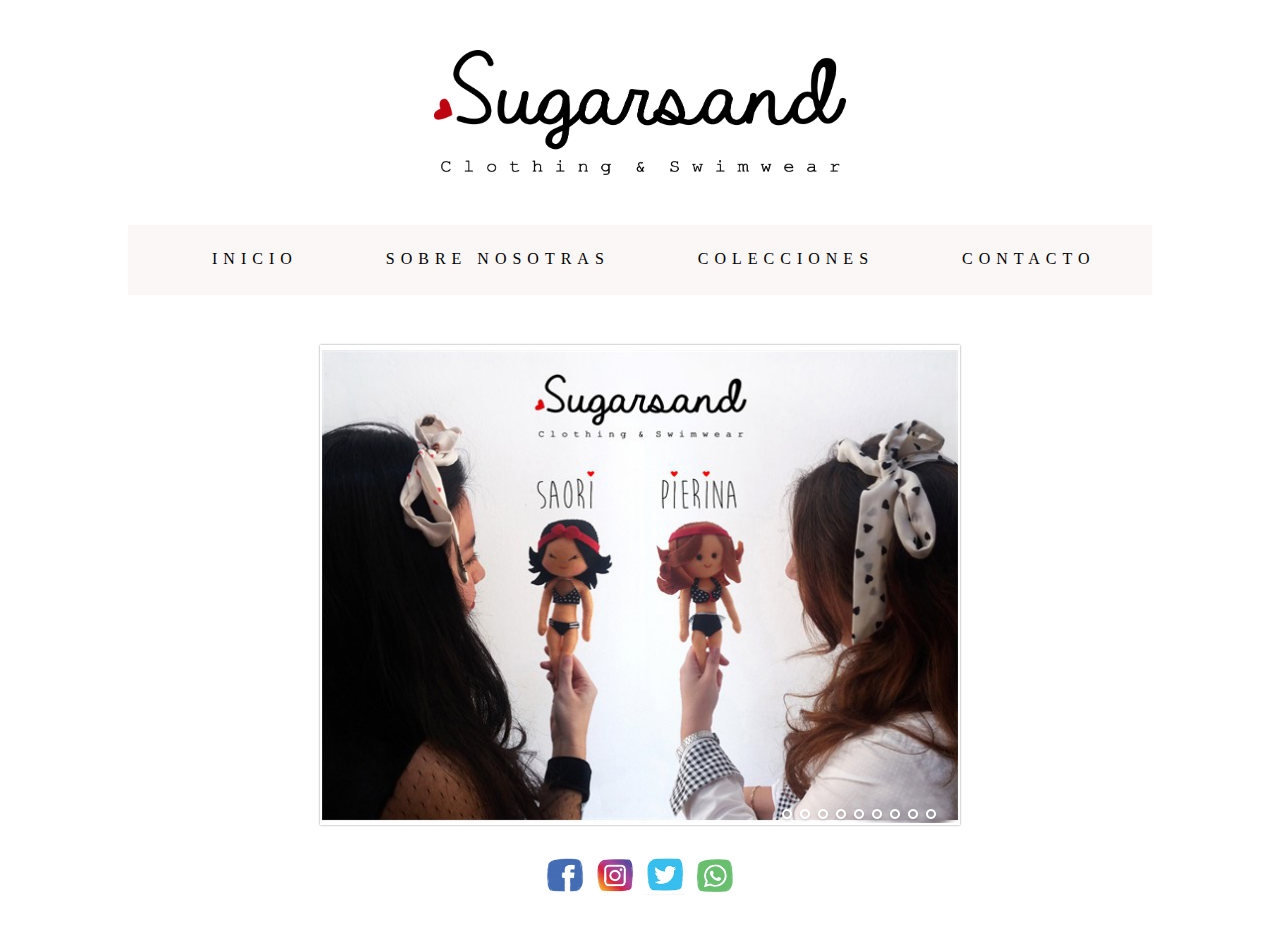
<file: index.html>
<!DOCTYPE html>
<html>
	<head>
		<script type="text/javascript" src="jquery-3.2.1.min.js"></script>
	<script type="text/javascript" src="sugarsand.js"></script>
	<link rel="stylesheet" type="text/css" href="stylesheet.css">
		<title>SugarSand</title>
	
	
	<!-- Start WOWSlider.com HEAD section --> <!-- add to the <head> of your page -->
	<link rel="stylesheet" type="text/css" href="engine0/style.css" />
	<!--script type="text/javascript" src="engine0/jquery.js"></script-->
	<!-- End WOWSlider.com HEAD section -->
	<body>
	
		<div class="encabezado"> 
			<img src="imagenes/banner.png">
		</div>
		
		<nav class="menu"> 
			<ul class="main_menu">
				<li class="main_opc"   style="cursor:pointer;"> <a href="index.html"> inicio</a></li>
				<li class="main_opc"   style="cursor:pointer;"><a href="sobre_nosotras.html"> sobre nosotras</a></li>
				<li class="main_opc"   style="cursor:pointer;"> <a href="colecciones.html"> colecciones</a>
					<ul class="sub_menu">
						<li onclick="location.href='colecciones/2014.html';" >2014</li>
						<li onclick="location.href='colecciones/2015.html';" >2015</li>
						<li onclick="location.href='colecciones/2016.html';" >2016</li>
						<li onclick="location.href='colecciones/2017.html';" >2017</li>
						<li onclick="location.href='colecciones/2018.html';" >2018</li>
			</ul>
				</li>
				<li class="main_opc"   style="cursor:pointer;"><a href="contacto.html"> contacto</a></li>
			</ul>
			
		</nav>
		<div class="contenido" >
	
	<div class="slider" >	
	<!-- Start WOWSlider.com BODY section --> <!-- add to the <body> of your page -->
	<div id="wowslider-container0">
	<div class="ws_images"><ul>
		<li><img src="data0/images/sugarfelts.jpg" alt="SUGARFELTS" title="SUGARFELTS" id="wows0_0"/></li>
		<li><img src="data0/images/revista_gisella_bahamas.jpg" alt="REVISTA GISELLA BAHAMAS" title="REVISTA GISELLA BAHAMAS" id="wows0_1"/></li>
		<li><img src="data0/images/02.jpg" alt="02" title="02" id="wows0_2"/></li>
		<li><img src="data0/images/06.jpg" alt="06" title="06" id="wows0_3"/></li>
		<li><img src="data0/images/09.jpg" alt="09" title="09" id="wows0_4"/></li>
		<li><img src="data0/images/18.jpg" alt="18" title="18" id="wows0_5"/></li>
		<li><img src="data0/images/19.jpg" alt="19" title="19" id="wows0_6"/></li>
		<li><a href="http://wowslider.net"><img src="data0/images/10421195_918611191530829_4912496972036900175_n.jpg" alt="bootstrap slider" title="10421195_918611191530829_4912496972036900175_n" id="wows0_7"/></a></li>
		<li><img src="data0/images/11391313_918611161530832_315984368009003455_n.jpg" alt="11391313_918611161530832_315984368009003455_n" title="11391313_918611161530832_315984368009003455_n" id="wows0_8"/></li>
	</ul></div>
	<div class="ws_bullets"><div>
		<a href="#" title="SUGARFELTS"><span><img src="data0/tooltips/sugarfelts.jpg" alt="SUGARFELTS"/>1</span></a>
		<a href="#" title="REVISTA GISELLA BAHAMAS"><span><img src="data0/tooltips/revista_gisella_bahamas.jpg" alt="REVISTA GISELLA BAHAMAS"/>2</span></a>
		<a href="#" title="02"><span><img src="data0/tooltips/02.jpg" alt="02"/>3</span></a>
		<a href="#" title="06"><span><img src="data0/tooltips/06.jpg" alt="06"/>4</span></a>
		<a href="#" title="09"><span><img src="data0/tooltips/09.jpg" alt="09"/>5</span></a>
		<a href="#" title="18"><span><img src="data0/tooltips/18.jpg" alt="18"/>6</span></a>
		<a href="#" title="19"><span><img src="data0/tooltips/19.jpg" alt="19"/>7</span></a>
		<a href="#" title="10421195_918611191530829_4912496972036900175_n"><span><img src="data0/tooltips/10421195_918611191530829_4912496972036900175_n.jpg" alt="10421195_918611191530829_4912496972036900175_n"/>8</span></a>
		<a href="#" title="11391313_918611161530832_315984368009003455_n"><span><img src="data0/tooltips/11391313_918611161530832_315984368009003455_n.jpg" alt="11391313_918611161530832_315984368009003455_n"/>9</span></a>
	</div></div>
	</div>	
	<script type="text/javascript" src="engine0/wowslider.js"></script>
	<script type="text/javascript" src="engine0/script.js"></script>
	<!-- End WOWSlider.com BODY section -->
	<div class="cleaner"></div>
    </div>
    <div class="footer">
				<div  class="logo" id="fb"><a target="_blank" href="https://www.facebook.com/SugarsandBikinis/"> <img src="imagenes/fb.png"> </a></div>
				<div class="logo" id="insta"><a target="_blank" href="https://www.instagram.com/sugarsandbikinis/"> <img src="imagenes/insta.png"> </a> </div>
				<div class="logo" id="twitter"><a target="_blank" href="https://twitter.com/SugarsandBikini"><img src="imagenes/twitter.png"> </a></div>
				<div class="logo" id="whatsapp"><img src="imagenes/whatsapp.png"> </div>
				<div class="clear"></div>				
			</div>
	</div>
	
</body>
</html>
</file>
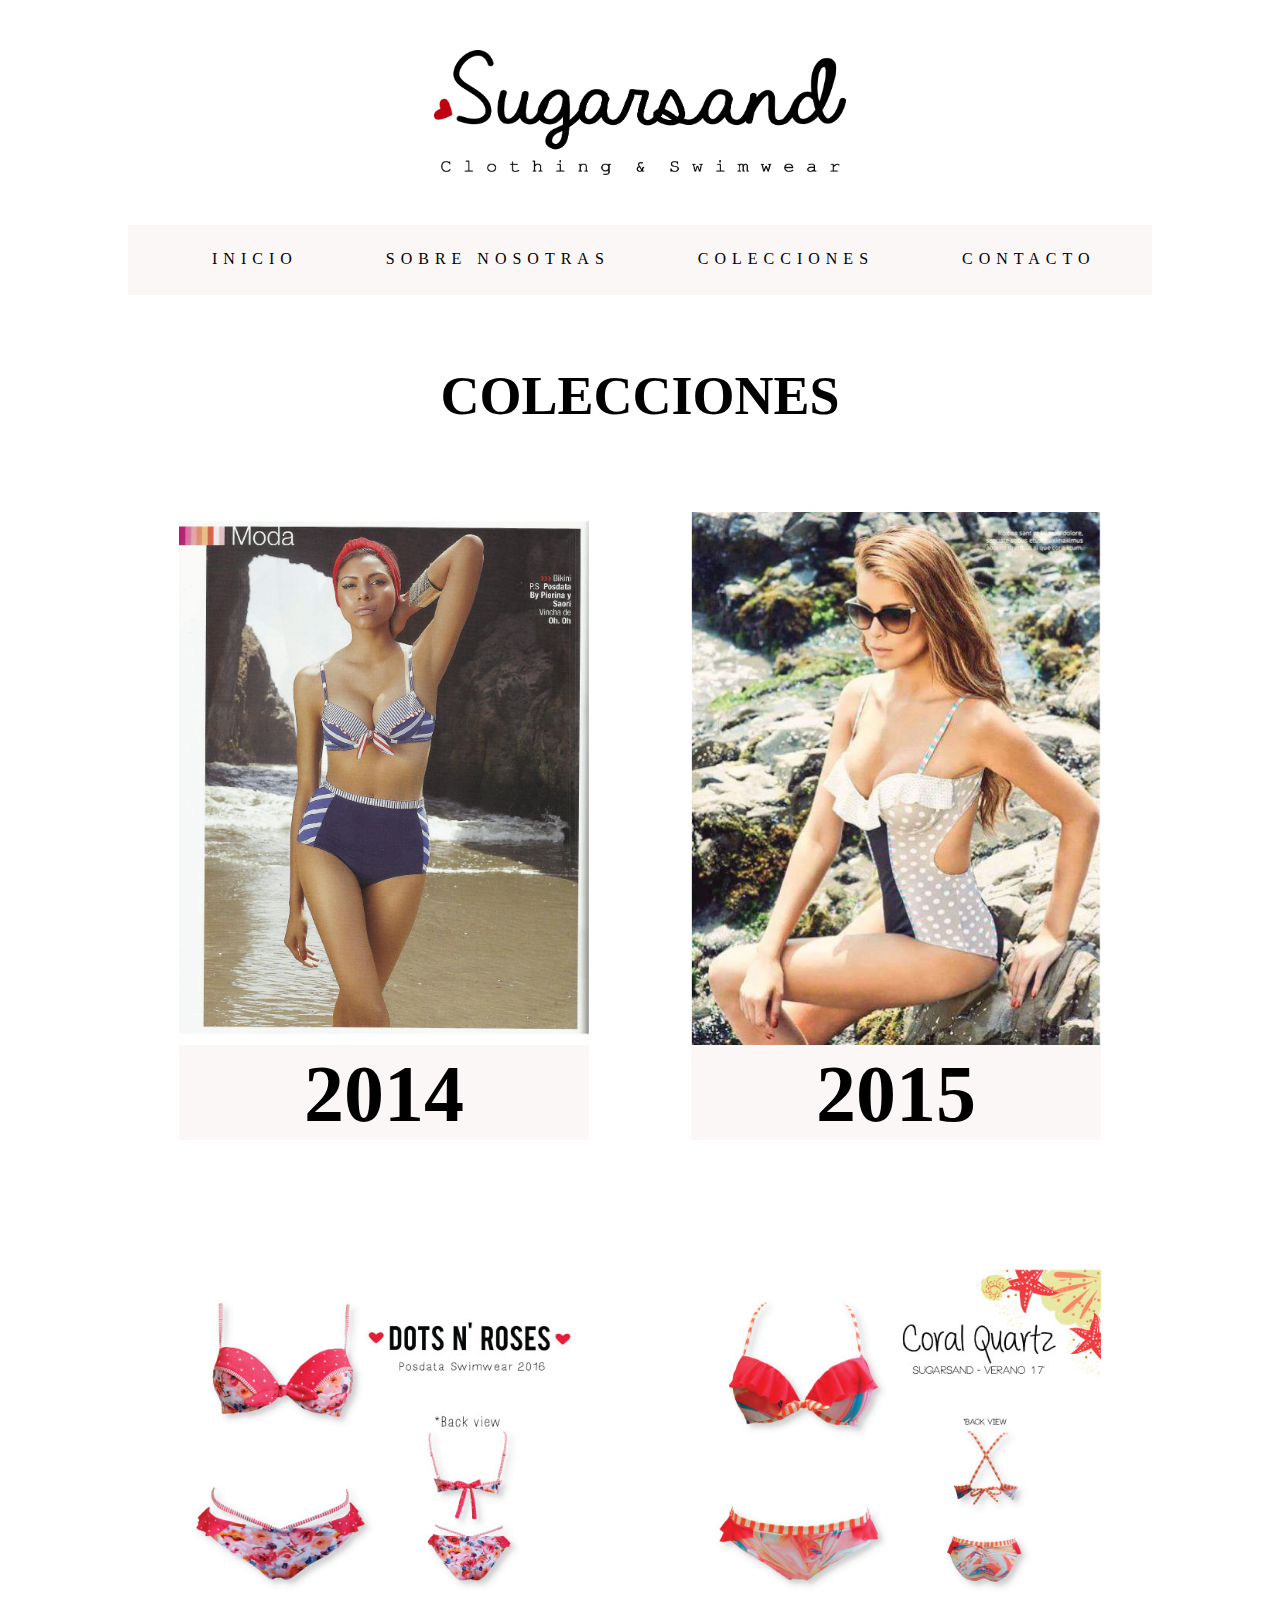
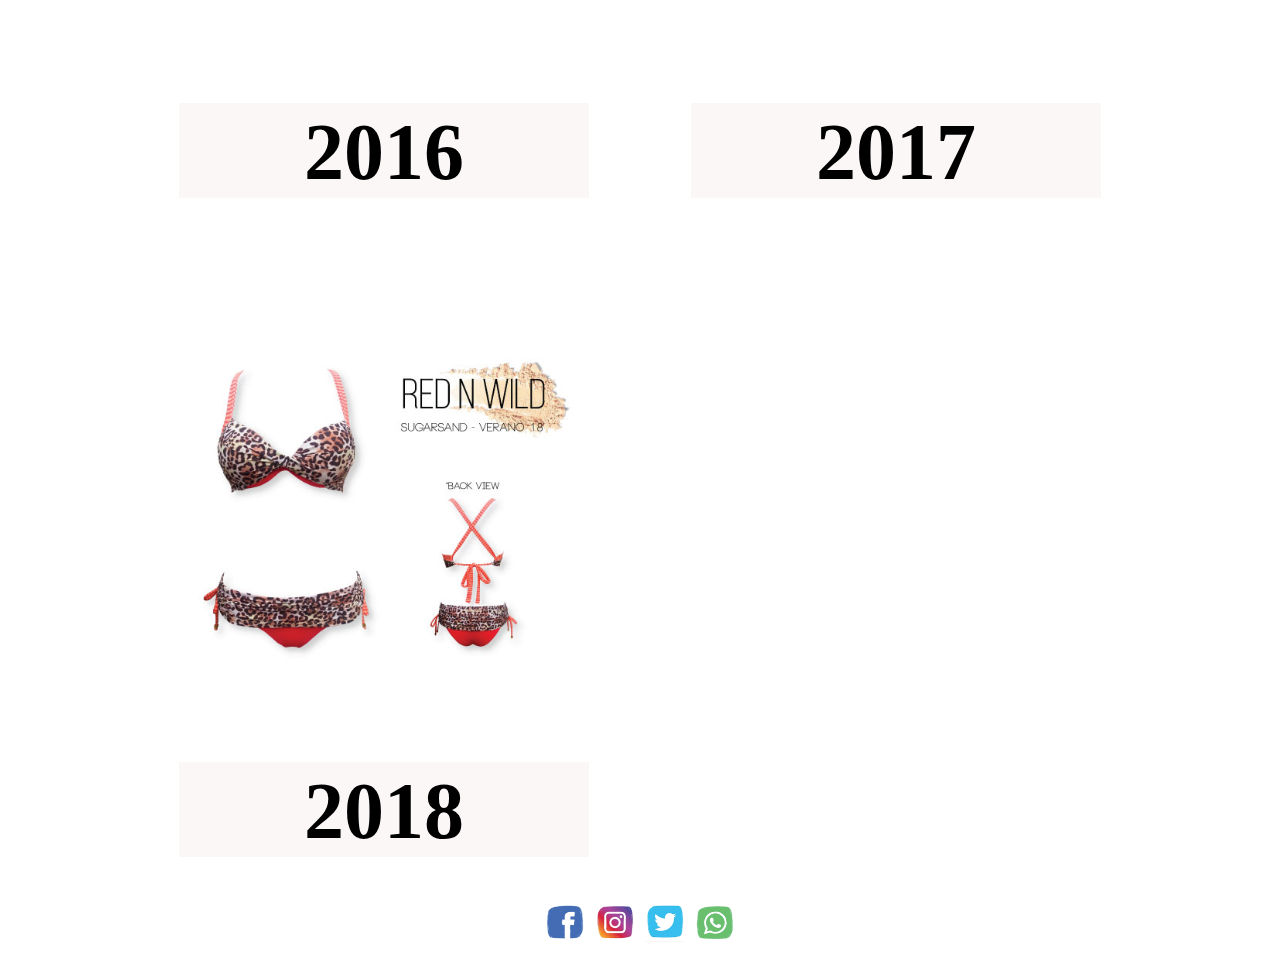
<file: colecciones.html>
<!DOCTYPE html>
<html>
	<head>
	<script type="text/javascript" src="jquery-3.2.1.min.js"></script>
	<link rel="stylesheet" type="text/css" href="stylesheet.css">
	<script type="text/javascript" src="sugarsand.js"></script>
	
		<title>SugarSand</title>
	</head>
	<body>
		<div class="encabezado"> 
			<img src="imagenes/banner.png">
		</div>
		
		<nav class="menu"> 
			<ul class="main_menu">
				<li class="main_opc"   style="cursor:pointer;"> <a href="index.html"> inicio</a></li>
				<li class="main_opc"   style="cursor:pointer;"><a href="sobre_nosotras.html"> sobre nosotras</a></li>
				<li class="main_opc"   style="cursor:pointer;"> <a href="colecciones.html"> colecciones</a>
					<ul class="sub_menu">
						<li onclick="location.href='colecciones/2014.html';" >2014</li>
						<li onclick="location.href='colecciones/2015.html';" >2015</li>
						<li onclick="location.href='colecciones/2016.html';" >2016</li>
						<li onclick="location.href='colecciones/2017.html';" >2017</li>
						<li onclick="location.href='colecciones/2018.html';" >2018</li>
			</ul>
				</li>
				<li class="main_opc"   style="cursor:pointer;"><a href="contacto.html"> contacto</a></li>
			</ul>
			
		</nav>
		
		<div id="titulo_pag">Colecciones</div>
		<div class="contenido" >
			<div id="coleccion_anual" >
				<a href="../sugarsand/colecciones/2014.html">
					<div id="img_coleccion" ><img src="imagenes/2014.jpg"></div>
					<div class="anio_coleccion">2014</div>
				</a>
			</div>

			<div id="coleccion_anual">
				<a href="../sugarsand/colecciones/2015.html">
					<div id="img_coleccion" ><img src="imagenes/2015.jpg"></div>
					<div class="anio_coleccion">2015</div>
				</a>
			</div>


			
			<div id="coleccion_anual">
				<a href="../sugarsand/colecciones/2016.html">
					<div id="img_coleccion" ><img src="imagenes/2016.jpg"></div>
					<div class="anio_coleccion">2016</div>
				</a>
			</div>
				
			<div id="coleccion_anual">
				<a href="../sugarsand/colecciones/2017.html">	
					<div id="img_coleccion" ><img src="imagenes/2017.jpg"></div>
					<div class="anio_coleccion">2017</div>	
				</a>
			</div>
			
			<div id="coleccion_anual">
				<a href="../sugarsand/colecciones/2018.html">
					<div id="img_coleccion" ><img src="imagenes/2018.jpg"></div>
					<div class="anio_coleccion">2018</div>
				</a>
			</div>
			<div class="footer">
				<div  class="logo" id="fb"><a target="_blank" href="https://www.facebook.com/SugarsandBikinis/"> <img src="imagenes/fb.png"> </a></div>
				<div class="logo" id="insta"><a target="_blank" href="https://www.instagram.com/sugarsandbikinis/"> <img src="imagenes/insta.png"> </a> </div>
				<div class="logo" id="twitter"><a target="_blank" href="https://twitter.com/SugarsandBikini"><img src="imagenes/twitter.png"> </a></div>
				<div class="logo" id="whatsapp"><img src="imagenes/whatsapp.png"> </div>
				<div class="clear"></div>				
			</div>
		</div>
	</body>
</html>
</file>
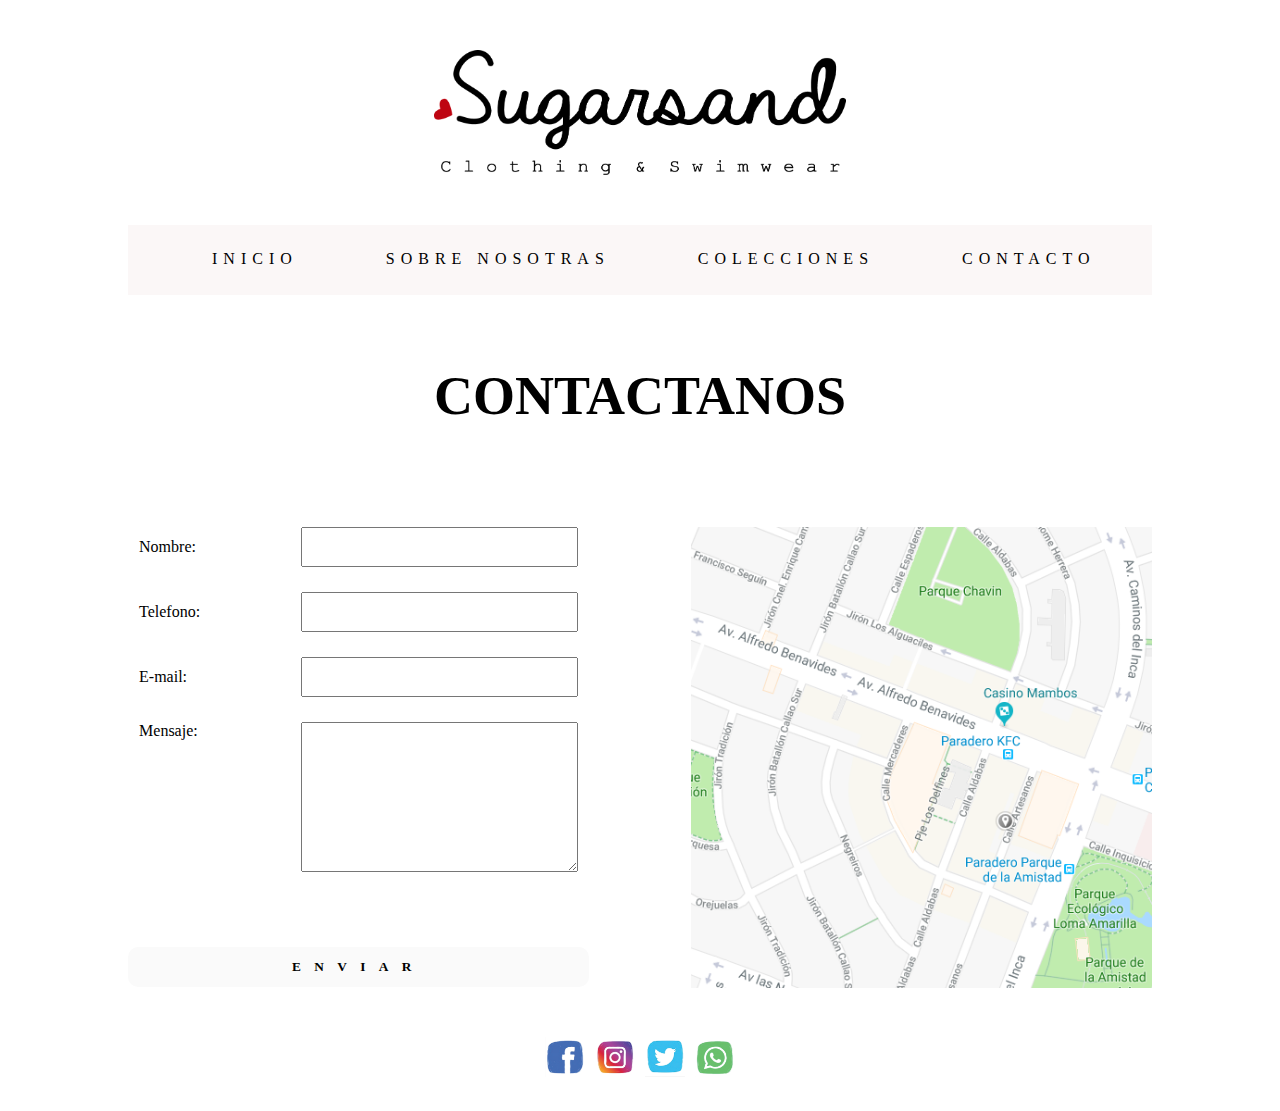
<file: contacto.html>
<!DOCTYPE html>
<html>
	<head>
		<script type="text/javascript" src="jquery-3.2.1.min.js"></script>
	<script type="text/javascript" src="sugarsand.js"></script>
	<link rel="stylesheet" type="text/css" href="stylesheet.css">
		<title>SugarSand</title>
	</head>
	<body>
		<div class="encabezado"> 
			<img src="imagenes/banner.png">
		</div>
		
		<nav class="menu"> 
			<ul class="main_menu">
				<li class="main_opc"   style="cursor:pointer;"> <a href="index.html"> inicio</a></li>
				<li class="main_opc"   style="cursor:pointer;"><a href="sobre_nosotras.html"> sobre nosotras</a></li>
				<li class="main_opc"   style="cursor:pointer;"> <a href="colecciones.html"> colecciones</a>
					<ul class="sub_menu">
						<li onclick="location.href='colecciones/2014.html';" >2014</li>
						<li onclick="location.href='colecciones/2015.html';" >2015</li>
						<li onclick="location.href='colecciones/2016.html';" >2016</li>
						<li onclick="location.href='colecciones/2017.html';" >2017</li>
						<li onclick="location.href='colecciones/2018.html';" >2018</li>
			</ul>
				</li>
				<li class="main_opc"   style="cursor:pointer;"><a href="contacto.html"> contacto</a></li>
			</ul>
			
		</nav>
		<div id="titulo_pag">CONTACTANOS</div>

		<div class="contenido">

			<form action="sendbymail.php" method="POST" class="formulario">
		    	   	<label for="nombre">Nombre:</label>
		        	<input name="nombre" type="text" id="nombre" class="pregunta" />
			    
			        <label for="telefono">Telefono:</label>
			        <input name="telefono" type="numbers" id="telefono" class="pregunta" />
			    
			        <label for="mail">E-mail:</label>
			        <input name="mail" type="email" id="mail" class="pregunta" />
			    
			        <label for="mensaje">Mensaje:</label>
			        <textarea name="mensaje" id="mensaje" class="pregunta" ></textarea>

			        <input type="submit" value="ENVIAR" name="Send">
			</form>
			<div class="mapa">
				<img src="imagenes/mapa.png">
			</div>
			<div class="footer">
				<div  class="logo" id="fb"><a target="_blank" href="https://www.facebook.com/SugarsandBikinis/"> <img src="imagenes/fb.png"> </a></div>
				<div class="logo" id="insta"><a target="_blank" href="https://www.instagram.com/sugarsandbikinis/"> <img src="imagenes/insta.png"> </a> </div>
				<div class="logo" id="twitter"><a target="_blank" href="https://twitter.com/SugarsandBikini"><img src="imagenes/twitter.png"> </a></div>
				<div class="logo" id="whatsapp"><img src="imagenes/whatsapp.png"> </div>
				<div class="clear"></div>				
			</div>
		</div>
	</body>
</html>
</file>
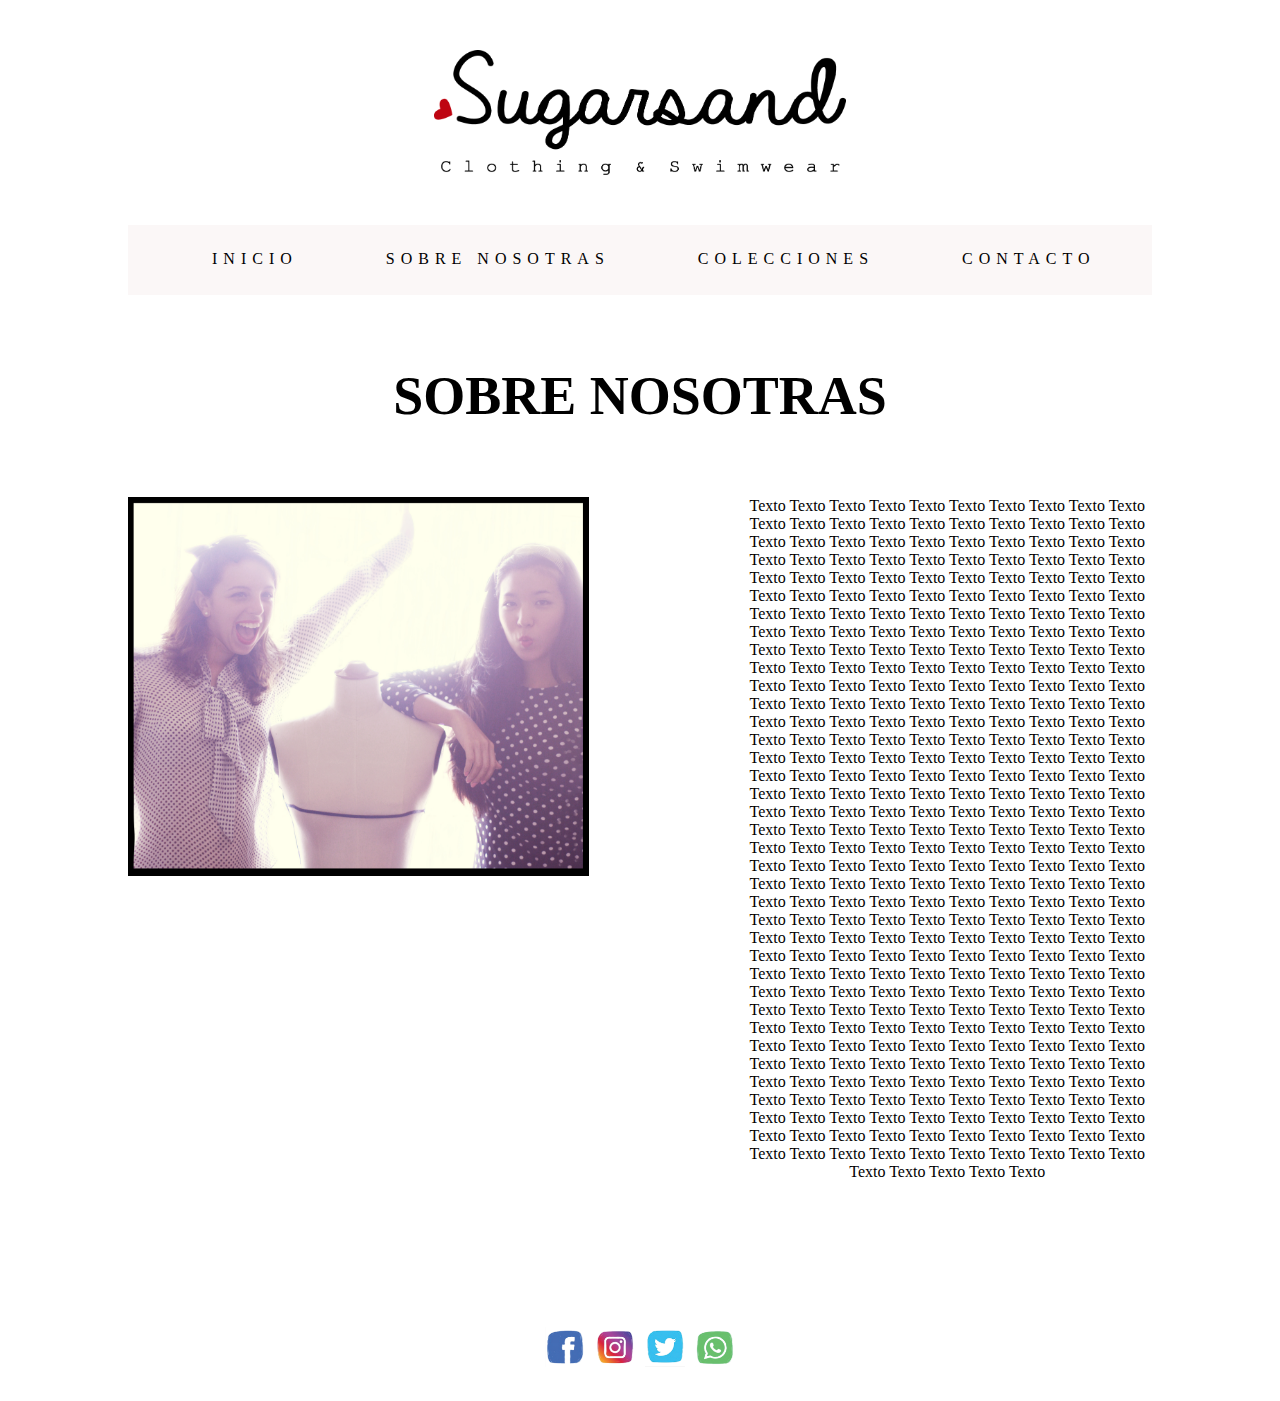
<file: sobre_nosotras.html>
<!DOCTYPE html>
<html>
	<head>
		<script type="text/javascript" src="jquery-3.2.1.min.js"></script>
		<script type="text/javascript" src="sugarsand.js"></script>
	<link rel="stylesheet" type="text/css" href="stylesheet.css">
		<title>SugarSand</title>
	</head>
	<body>
		<div class="encabezado"> 
			<img src="imagenes/banner.png">
		</div>
		
		<nav class="menu"> 
			<ul class="main_menu">
				<li class="main_opc"   style="cursor:pointer;"> <a href="index.html"> inicio</a></li>
				<li class="main_opc"   style="cursor:pointer;"><a href="sobre_nosotras.html"> sobre nosotras</a></li>
				<li class="main_opc"   style="cursor:pointer;"> <a href="colecciones.html"> colecciones</a>
					<ul class="sub_menu">
						<li onclick="location.href='colecciones/2014.html';" >2014</li>
						<li onclick="location.href='colecciones/2015.html';" >2015</li>
						<li onclick="location.href='colecciones/2016.html';" >2016</li>
						<li onclick="location.href='colecciones/2017.html';" >2017</li>
						<li onclick="location.href='colecciones/2018.html';" >2018</li>
			</ul>
				</li>

				<li class="main_opc"   style="cursor:pointer;"><a href="contacto.html"> contacto</a></li>
			</ul>
			
		</nav>
		<div id="titulo_pag">Sobre Nosotras</div>
		<div class="contenido" >
			<div id="img_nosotras"> <img src="imagenes/pieri_sao.jpg"> </div>
			<div id="texto_nosotras"><p>Texto Texto Texto Texto Texto Texto Texto Texto Texto Texto Texto Texto Texto Texto Texto
			Texto Texto Texto Texto Texto Texto Texto Texto Texto Texto Texto Texto Texto Texto Texto
			Texto Texto Texto Texto Texto Texto Texto Texto Texto Texto Texto Texto Texto Texto Texto
			Texto Texto Texto Texto Texto Texto Texto Texto Texto Texto Texto Texto Texto Texto Texto
			Texto Texto Texto Texto Texto Texto Texto Texto Texto Texto Texto Texto Texto Texto Texto
			Texto Texto Texto Texto Texto Texto Texto Texto Texto Texto Texto Texto Texto Texto Texto
			Texto Texto Texto Texto Texto Texto Texto Texto Texto Texto Texto Texto Texto Texto Texto
			Texto Texto Texto Texto Texto Texto Texto Texto Texto Texto Texto Texto Texto Texto Texto
			Texto Texto Texto Texto Texto Texto Texto Texto Texto Texto Texto Texto Texto Texto Texto
			Texto Texto Texto Texto Texto Texto Texto Texto Texto Texto Texto Texto Texto Texto Texto
			Texto Texto Texto Texto Texto Texto Texto Texto Texto Texto Texto Texto Texto Texto Texto
			Texto Texto Texto Texto Texto Texto Texto Texto Texto Texto Texto Texto Texto Texto Texto
			Texto Texto Texto Texto Texto Texto Texto Texto Texto Texto Texto Texto Texto Texto Texto
			Texto Texto Texto Texto Texto Texto Texto Texto Texto Texto Texto Texto Texto Texto Texto
			Texto Texto Texto Texto Texto Texto Texto Texto Texto Texto Texto Texto Texto Texto Texto
			Texto Texto Texto Texto Texto Texto Texto Texto Texto Texto Texto Texto Texto Texto Texto
			Texto Texto Texto Texto Texto Texto Texto Texto Texto Texto Texto Texto Texto Texto Texto
			Texto Texto Texto Texto Texto Texto Texto Texto Texto Texto Texto Texto Texto Texto Texto
			Texto Texto Texto Texto Texto Texto Texto Texto Texto Texto Texto Texto Texto Texto Texto
			Texto Texto Texto Texto Texto Texto Texto Texto Texto Texto Texto Texto Texto Texto Texto
			Texto Texto Texto Texto Texto Texto Texto Texto Texto Texto Texto Texto Texto Texto Texto
			Texto Texto Texto Texto Texto Texto Texto Texto Texto Texto Texto Texto Texto Texto Texto
			Texto Texto Texto Texto Texto Texto Texto Texto Texto Texto Texto Texto Texto Texto Texto
			Texto Texto Texto Texto Texto Texto Texto Texto Texto Texto Texto Texto Texto Texto Texto
			Texto Texto Texto Texto Texto Texto Texto Texto Texto Texto Texto Texto Texto Texto Texto
			</p> </div>
			<div class="clear" ></div>
		<div class="footer">
				<div  class="logo" id="fb"><a target="_blank" href="https://www.facebook.com/SugarsandBikinis/"> <img src="imagenes/fb.png"> </a></div>
				<div class="logo" id="insta"><a target="_blank" href="https://www.instagram.com/sugarsandbikinis/"> <img src="imagenes/insta.png"> </a> </div>
				<div class="logo" id="twitter"><a target="_blank" href="https://twitter.com/SugarsandBikini"><img src="imagenes/twitter.png"> </a></div>
				<div class="logo" id="whatsapp"><img src="imagenes/whatsapp.png"> </div>
				<div class="clear"></div>				
			</div>
		</div>
	</body>
</html>
</file>
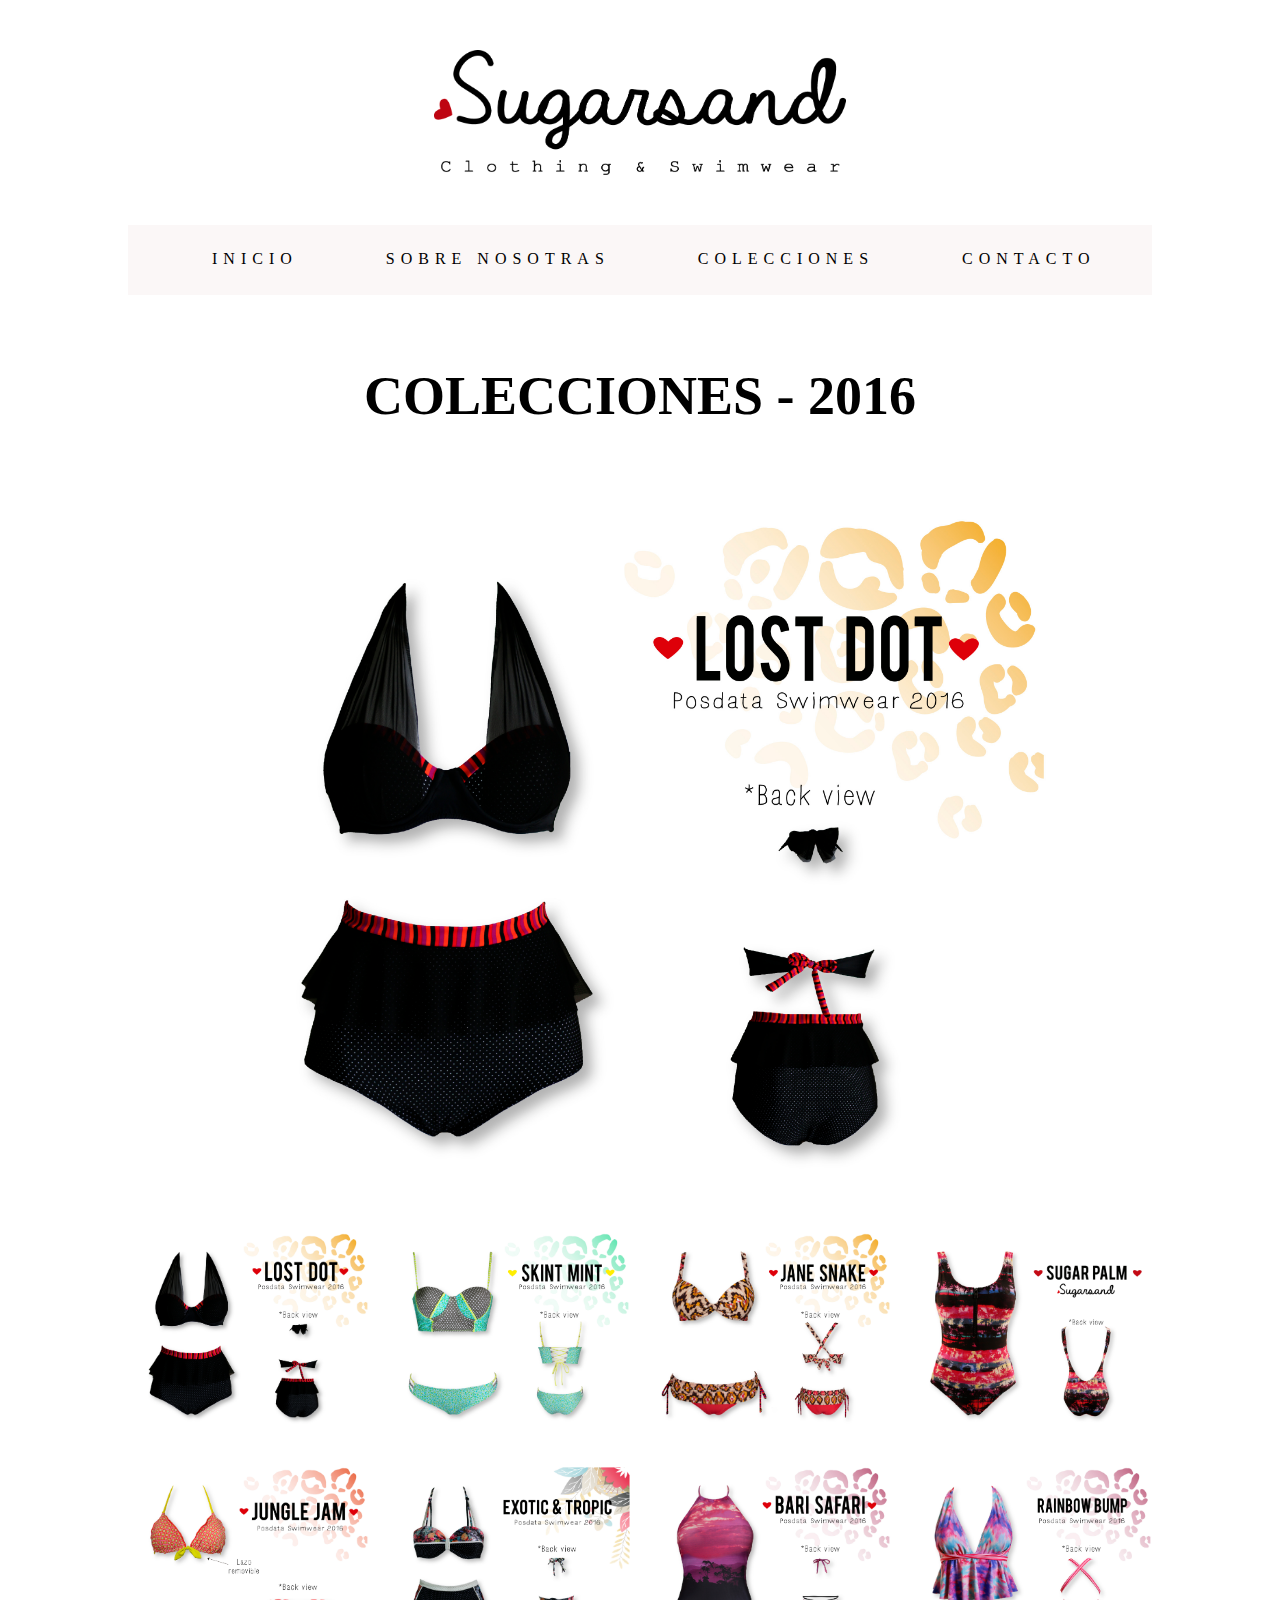
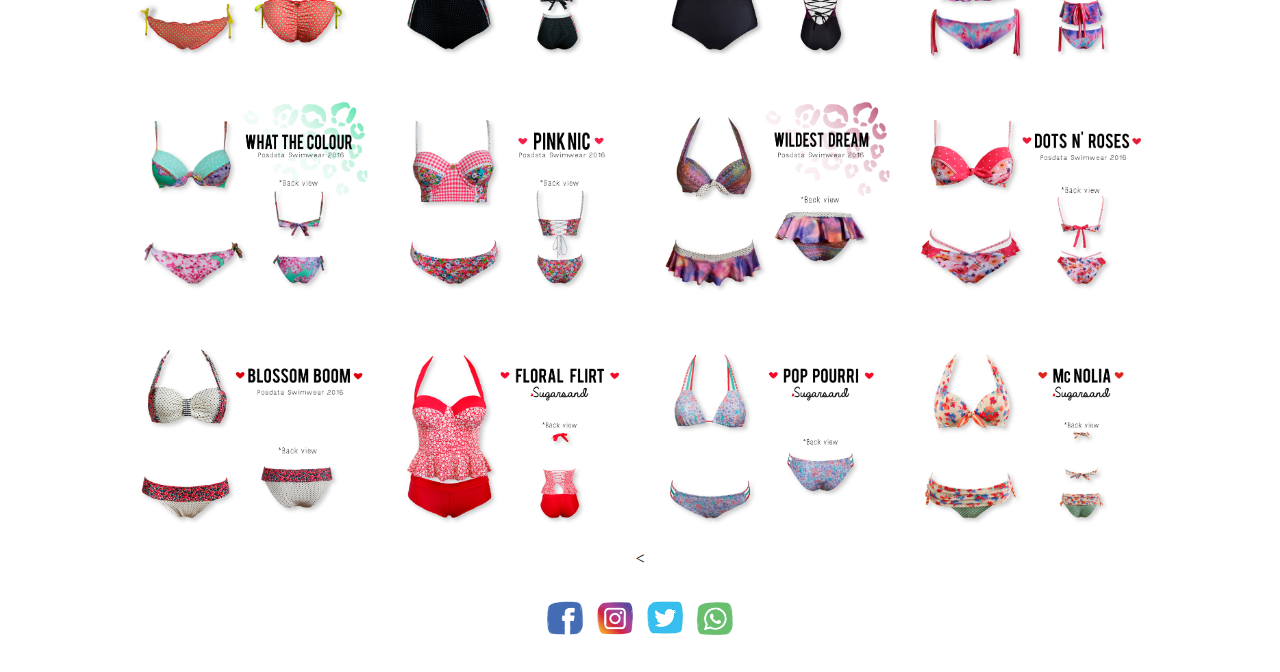
<file: colecciones/2016.html>
<!DOCTYPE html>
<html>
	<head>
	<script type="text/javascript" src="../jquery-3.2.1.min.js"></script>
	<script type="text/javascript" src="../sugarsand.js"></script>
	
	<link rel="stylesheet" type="text/css" href="../stylesheet.css">
		<title>SugarSand</title>
	</head>
	<body>
		<div class="encabezado"> 
			<img src="../imagenes/banner.png">
		</div>
		
		<nav class="menu"> 
			<ul class="main_menu">
				<li class="main_opc"   style="cursor:pointer;"> <a href="../index.html"> inicio</a></li>
				<li class="main_opc"   style="cursor:pointer;"><a href="../sobre_nosotras.html"> sobre nosotras</a></li>
				<li class="main_opc"   style="cursor:pointer;"> <a href="../colecciones.html"> colecciones</a>
					<ul class="sub_menu">
						<li onclick="location.href='2014.html';" >2014</li>
						<li onclick="location.href='2015.html';" >2015</li>
						<li onclick="location.href='2016.html';" >2016</li>
						<li onclick="location.href='2017.html';" >2017</li>
						<li onclick="location.href='2018.html';" >2018</li>
			</ul>
				</li>
				<li class="main_opc"   style="cursor:pointer;"><a href="../contacto.html"> contacto</a></li>
			</ul>
			
		</nav>
		<div id="titulo_pag">Colecciones - 2016</div>
		<div class="contenido" > 
			<div class="show">
				<img src="../imagenes/2016_1.jpg">
			</div>
			<div class="mini left"  data-number="1" data-year="2016">
				<img src="../imagenes/2016_1.jpg">
			</div>
			<div class="mini center" data-number="2" data-year="2016">
				<img src="../imagenes/2016_2.jpg">
			</div>
			<div class="mini center" data-number="3" data-year="2016">
				<img src="../imagenes/2016_3.jpg">
			</div>
			<div class="mini right" data-number="4" data-year="2016">
				<img src="../imagenes/2016_4.jpg">
			</div>
				<div class="mini left"  data-number="5" data-year="2016">
				<img src="../imagenes/2016_5.jpg">
			</div>
			<div class="mini center" data-number="6" data-year="2016">
				<img src="../imagenes/2016_6.jpg">
			</div>
			<div class="mini center" data-number="7" data-year="2016">
				<img src="../imagenes/2016_7.jpg">
			</div>
			<div class="mini right" data-number="8" data-year="2016">
				<img src="../imagenes/2016_8.jpg">
			</div>
				<div class="mini left"  data-number="9" data-year="2016">
				<img src="../imagenes/2016_9.jpg">
			</div>
			<div class="mini center" data-number="10" data-year="2016">
				<img src="../imagenes/2016_10.jpg">
			</div>
			<div class="mini center" data-number="11" data-year="2016">
				<img src="../imagenes/2016_11.jpg">
			</div>
			<div class="mini right" data-number="12" data-year="2016">
				<img src="../imagenes/2016_12.jpg">
			</div>
				<div class="mini left"  data-number="13" data-year="2016">
				<img src="../imagenes/2016_13.jpg">
			</div>
			<div class="mini center" data-number="14" data-year="2016">
				<img src="../imagenes/2016_14.jpg">
			</div>
			<div class="mini center" data-number="15" data-year="2016">
				<img src="../imagenes/2016_15.jpg">
			</div>
			<div class="mini right" data-number="16" data-year="2016">
				<img src="../imagenes/2016_16.jpg">
			</div>
			<<div class="footer">
				<div  class="logo" id="fb"><a target="_blank" href="https://www.facebook.com/SugarsandBikinis/"> <img src="../imagenes/fb.png"> </a></div>
				<div class="logo" id="insta"><a target="_blank" href="https://www.instagram.com/sugarsandbikinis/"> <img src="../imagenes/insta.png"> </a> </div>
				<div class="logo" id="twitter"><a target="_blank" href="https://twitter.com/SugarsandBikini"><img src="../imagenes/twitter.png"> </a></div>
				<div class="logo" id="whatsapp"><img src="../imagenes/whatsapp.png"> </div>
				<div class="clear"></div>				
			</div>
		</div>
	</body>
</html>
</file>
<file: stylesheet.css>
*{
	box-sizing: border-box;
	/*border: 1px solid green;*/
	
}
html{
	text-align: center;
}

body{
	margin: 0px;
	width: 1024px;
	background-color: #ffffff;
	position: relative;
	text-align: center;
	margin-left:auto;
    margin-right:auto;
    /*overflow:hidden;*/

}
img {
    max-width: 100%;
    max-height: 100%;
    margin: 0px
}

.encabezado {

	width: 412.06px;
	height: 125px;
	position: relative;
	margin:50px 0px 50px -206.03px;
	left:50%;
	clear: both;
}
.menu{
	position: sticky;
	margin: 0px 0px 0px 0px;		 
	height: 70px;
	width: 100%;
	background-color: #fbf7f7;
	padding: 0% 0% 0% 0%;
	overflow: visible;

}

.main_menu{

	/*position: relative;
	width: 100%;
	padding: 0px;
	margin: 0px 0% 0% 0%;
	top: 50%;
	height: 70px;*/


}
.main_opc{
	display: inline-block;
	font-size: 1em;
	letter-spacing: 6px;
	text-transform: uppercase;
	font-family: Tahoma;
	background-color: #fbf7f7;
	margin: 0px 44px;
	height: 70px;
	float: left;
	padding-top: 0px;
}
.sub_menu{
	display: none;
	position: relative;
	background-color: #fbf7f7;
	margin:0px 0px;
	list-style: none;
	padding: 0px;
}
.main_opc > a{
	display: inline-block;
	height: 70px;
	padding-top: 25px;
}
.sub_menu > li{
	margin: 0px 0px;
	height: 40px;
	padding-top: 12px;
	z-index: 50 !important;
	position: relative;
}
.ws-images<li{
	z-index: -1;
}
nav>li{
	float: left;
	color: black;
}
.sub_menu > li:hover {
	color: red;
	z-index: 100;
}
.contenido{
	/*position: relative;*/
	overflow:auto;
}
#titulo_pag{
	width: 100%;
	text-align: center;
	text-transform: uppercase;
	font-family: "BEBAS", Calibri ;
	font-weight: bold;
	font-size: 54px;
	margin: 70px 0px 70px 0px;
}
.slider{
	margin-top: 50px;
	position: relative;
	z-index: -1;
}
#wowslider-container0{
	position: relative;
	z-index: -1;
	
}
#img_nosotras{
	width: 45%;
	height: 500px;
	margin: 0px 50px 100px 0px;
	float: left;
}

#texto_nosotras{
	float: right;
	width: 40%;
	height: 700px;
	margin: 0px 0px 100px 0px;
}

#coleccion_anual{
	width: 40%;
	height: auto;
	margin: 15px 5%;
	float:left;
	background-color: #fbf7f7;
}
.anio_coleccion{
	font-size: 5em;
	font-weight: bolder;
	font-family: Bebas;
	background-color: #fbf7f7;
}
.formulario{
	width: 45%;
	overflow: auto;
	position: relative;
	margin: 30px 5% 20px 0px;	
	float: left;
}

	
}

label input textarea{
	position: relative;
}
label {
    display: inline-block;
    width:30% ;
    text-align: left;
    font-family: bebas;
    margin-right: 20px;
}
input{
	height: 40px;
}
input, textarea { 
    
    width:60%; 
}
textarea {

    vertical-align: top;
    height: 150px;
    resize: vertical;
}

.pregunta{
	margin-bottom: 25px;
}

input[type="submit"]{
	clear: both;
	position: relative;
	width: 100%;
	border: 0px solid black;
	background-color: #FAFAFA;
	letter-spacing: 1em;
	font-weight: bold;
	color: black;
	font-family: 'Comic Sans MS';
	margin-top: 50px;
	border-radius: 10px
}
.show{
	width: 80%;
	margin:20px 10% 10px 10%;
	clear: both;
}
.mini{
	width:  23.5%;
	/*background-color: red;*/
	/*height: 30px;*/
	float: left;
	/*height: 30px*/
}
.mini:hover {
    cursor: pointer;
}
.left{
	margin:20px 1% 10px 0px;
}
.right{
	margin:20px 0px 10px 1%;
}

.center{
	margin:20px 1% 10px 1%;
}

.mapa{
	float: right;
	margin: 30px 0px 20px 5%;
	width: 45%;
}

.main_opc a:hover , input[type="submit"]:hover{
	color: red;
}
.logo{
	width: 40px;
	float: left;
	margin: 30px 5px;
}
.footer{
	width: 200px;
	position: relative;
	margin: 0px 50% 0px -100px;
	left: 50%;
}
.clear{
	clear: both;
	width: 200px;
}
a{
    color:black;
}
a:hover{
	color: red !important;
}
a:link   
{   
 text-decoration:none;
 color: black ;
}   
a:visited{
	color: black;
}
p{
	margin: 0px;
}
</file>
<file: engine0/style.css>
/*
 *	generated by WOW Slider 8.8
 *	template Easy
 */
@import url(https://fonts.googleapis.com/css?family=Exo+2&subset=latin,cyrillic,latin-ext);
#wowslider-container0 { 
	display: table;
	zoom: 1; 
	position: relative;
	width: 100%;
	max-width: 640px;
	max-height:480px;
	margin:0px auto 0px;
	z-index:90;
	text-align:left; /* reset align=center */
	font-size: 10px;
	text-shadow: none; /* fix some user styles */

	/* reset box-sizing (to boostrap friendly) */
	-webkit-box-sizing: content-box;
	-moz-box-sizing: content-box;
	box-sizing: content-box; 
}
* html #wowslider-container0{ width:640px }
#wowslider-container0 .ws_images ul{
	position:relative;
	width: 10000%; 
	height:100%;
	left:0;
	list-style:none;
	margin:0;
	padding:0;
	border-spacing:0;
	overflow: visible;
	/*table-layout:fixed;*/
}
#wowslider-container0 .ws_images ul li{
	position: relative;
	width:1%;
	height:100%;
	line-height:0; /*opera*/
	overflow: hidden;
	float:left;
	/*font-size:0;*/
	padding:0 0 0 0 !important;
	margin:0 0 0 0 !important;
}

#wowslider-container0 .ws_images{
	position: relative;
	left:0;
	top:0;
	height:100%;
	max-height:480px;
	max-width: 640px;
	vertical-align: top;
	border:2px solid #FFFFFF;
	overflow: hidden;
}
#wowslider-container0 .ws_images ul a{
	width:100%;
	height:100%;
	max-height:480px;
	display:block;
	color:transparent;
}
#wowslider-container0 img{
	max-width: none !important;
}
#wowslider-container0 .ws_images .ws_list img,
#wowslider-container0 .ws_images > div > img{
	width:100%;
	border:none 0;
	max-width: none;
	padding:0;
	margin:0;
}
#wowslider-container0 .ws_images > div > img {
	max-height:480px;
}

#wowslider-container0 .ws_images iframe {
	position: absolute;
	z-index: -1;
}

#wowslider-container0 .ws-title > div {
	display: inline-block !important;
}

#wowslider-container0 a{ 
	text-decoration: none; 
	outline: none; 
	border: none; 
}

#wowslider-container0  .ws_bullets { 
	float: left;
	position:absolute;
	z-index:70;
}
#wowslider-container0  .ws_bullets div{
	position:relative;
	float:left;
	font-size: 0px;
}
/* compatibility with Joomla styles */
#wowslider-container0  .ws_bullets a {
	line-height: 0;
}

#wowslider-container0  .ws_script{
	display:none;
}
#wowslider-container0 sound, 
#wowslider-container0 object{
	position:absolute;
}

/* prevent some of users reset styles */
#wowslider-container0 .ws_effect {
	position: static;
	width: 100%;
	height: 100%;
}

#wowslider-container0 .ws_photoItem {
	border: 2em solid #fff;
	margin-left: -2em;
	margin-top: -2em;
}
#wowslider-container0 .ws_cube_side {
	background: #A6A5A9;
}


#wowslider-container0.ws_gestures {
	cursor: -webkit-grab;
	cursor: -moz-grab;
	cursor: url("[data-uri]"), move;
}
#wowslider-container0.ws_gestures.ws_grabbing {
	cursor: -webkit-grabbing;
	cursor: -moz-grabbing;
	cursor: url("[data-uri]"), move;
}

/* hide controls when video start play */
#wowslider-container0.ws_video_playing .ws_bullets,
#wowslider-container0.ws_video_playing .ws_fullscreen,
#wowslider-container0.ws_video_playing .ws_next,
#wowslider-container0.ws_video_playing .ws_prev {
	display: none;
}


/* youtube/vimeo buttons */
#wowslider-container0 .ws_video_btn {
	position: absolute;
	display: none;
	cursor: pointer;
	top: 0;
	left: 0;
	width: 100%;
	height: 100%;
	z-index: 55;
}
#wowslider-container0 .ws_video_btn.ws_youtube,
#wowslider-container0 .ws_video_btn.ws_vimeo {
	display: block;
}
#wowslider-container0 .ws_video_btn div {
	position: absolute;
	background-image: url(./playvideo.png);
	background-size: 200%;
	top: 50%;
	left: 50%;
	width: 7em;
	height: 5em;
	margin-left: -3.5em;
	margin-top: -2.5em;
}
#wowslider-container0 .ws_video_btn.ws_youtube div {
	background-position: 0 0;
}
#wowslider-container0 .ws_video_btn.ws_youtube:hover div {
	background-position: 100% 0;
}
#wowslider-container0 .ws_video_btn.ws_vimeo div {
	background-position: 0 100%;
}
#wowslider-container0 .ws_video_btn.ws_vimeo:hover div {
	background-position: 100% 100%;
}

#wowslider-container0 .ws_playpause.ws_hide {
	display: none !important;
}

#wowslider-container0  .ws_bullets { 
	padding: 3px 0; 
}
#wowslider-container0 .ws_bullets a { 
	width:14px;
	height:14px;
	background: url(./bullet.png) left top;
	float: left; 
	text-indent: -4000px; 
	position:relative;
	margin-left:4px;
	color:transparent;
}
#wowslider-container0 .ws_bullets a:hover, #wowslider-container0 .ws_bullets a.ws_selbull{
	background-position: 0 100%;
}
#wowslider-container0 a.ws_next, #wowslider-container0 a.ws_prev {
	position:absolute;
	top:50%;
	margin-top:-2.3em;
	z-index:60;
	width: 2.6em;	
	height: 4.6em;
	background-image: url(./arrows.png);
	background-size:200%;
}
#wowslider-container0 a.ws_next{
	background-position: 100% 0;
	right:3px;
}
#wowslider-container0 a.ws_prev {
	background-position: 0 0; 
	left:3px;
}
#wowslider-container0 a.ws_next:hover{
	background-position: 100% 100%;
}
#wowslider-container0 a.ws_prev:hover {
	background-position: 0 100%; 
}

/*playpause*/
#wowslider-container0 .ws_playpause {
    width: 1.1em;
    height: 1.6em;
    position: absolute;
    bottom: 0;
    right: 5px;
    margin-left: -0.6em;
    margin-top: 0.2em;
    z-index: 59;
	background-size:100%;
}

#wowslider-container0 .ws_pause {
    background-image: url(./pause.png);
}

#wowslider-container0 .ws_play {
    background-image: url(./play.png);
}

#wowslider-container0 .ws_pause:hover, #wowslider-container1 .ws_play:hover {
    background-position: 100% 100% !important;
}/* bottom right */
#wowslider-container0  .ws_bullets {
    bottom: -2px;
	right: 20px;
}
#wowslider-container0 .ws-title{
	position:absolute;
	display:block;
	font: 2.2em 'Exo 2', Arial, Helvetica, sans-serif;
	bottom: 1em;
	left: 0.5em;
	margin-right: 0.5em; 
	color:#98A0A8;
	z-index: 50;
	line-height: 0.6em;
	text-shadow: none;
	font-weight: normal;
}
#wowslider-container0 .ws-title div,#wowslider-container0 .ws-title span{
	display:inline-block;
	padding:0.7em 1em;
	background:#FFFFFF;
}
#wowslider-container0 .ws-title div{
	display:block;
	margin-top:0.8em;
	font-size: 0.682em;
	line-height: 0.8em;
	text-shadow: none;
}
#wowslider-container0 .ws-title span{
	color:#404449;
}#wowslider-container0 a.ws_next,
#wowslider-container0 a.ws_prev,
#wowslider-container0 .ws_playpause {
	display:none;
}

* html #wowslider-container0 a.ws_next,* html #wowslider-container0 a.ws_prev{display:block}

#wowslider-container0:hover a.ws_next,
#wowslider-container0:hover a.ws_prev,
#wowslider-container0:hover .ws_playpause {
	display:block
}#wowslider-container0 .ws_images > ul{
	animation: wsBasic 36s infinite;
	-moz-animation: wsBasic 36s infinite;
	-webkit-animation: wsBasic 36s infinite;
}
@keyframes wsBasic{0%{left:-0%} 5.56%{left:-0%} 11.11%{left:-100%} 16.67%{left:-100%} 22.22%{left:-200%} 27.78%{left:-200%} 33.33%{left:-300%} 38.89%{left:-300%} 44.44%{left:-400%} 50%{left:-400%} 55.56%{left:-500%} 61.11%{left:-500%} 66.67%{left:-600%} 72.22%{left:-600%} 77.78%{left:-700%} 83.33%{left:-700%} 88.89%{left:-800%} 94.44%{left:-800%} }
@-moz-keyframes wsBasic{0%{left:-0%} 5.56%{left:-0%} 11.11%{left:-100%} 16.67%{left:-100%} 22.22%{left:-200%} 27.78%{left:-200%} 33.33%{left:-300%} 38.89%{left:-300%} 44.44%{left:-400%} 50%{left:-400%} 55.56%{left:-500%} 61.11%{left:-500%} 66.67%{left:-600%} 72.22%{left:-600%} 77.78%{left:-700%} 83.33%{left:-700%} 88.89%{left:-800%} 94.44%{left:-800%} }
@-webkit-keyframes wsBasic{0%{left:-0%} 5.56%{left:-0%} 11.11%{left:-100%} 16.67%{left:-100%} 22.22%{left:-200%} 27.78%{left:-200%} 33.33%{left:-300%} 38.89%{left:-300%} 44.44%{left:-400%} 50%{left:-400%} 55.56%{left:-500%} 61.11%{left:-500%} 66.67%{left:-600%} 72.22%{left:-600%} 77.78%{left:-700%} 83.33%{left:-700%} 88.89%{left:-800%} 94.44%{left:-800%} }

#wowslider-container0 .ws_images {
    box-shadow: 0px 0px 2px rgba(100, 100, 100, 0.7);	
    -moz-box-shadow: 0px 0px 2px rgba(100, 100, 100, 0.7);
    -webkit-box-shadow: 0px 0px 2px rgba(100, 100, 100, 0.7); 
}
#wowslider-container0 .ws_bullets  a img{
	text-indent:0;
	display:block;
	bottom:20px;
	left:-32px;
	visibility:hidden;
	position:absolute;
    border: 4px solid #FFFFFF;
    box-shadow: 0px 0px 3px rgba(100, 100, 100, 0.7);	
    -moz-box-shadow: 0px 0px 3px rgba(100, 100, 100, 0.7);
    -webkit-box-shadow: 0px 0px 3px rgba(100, 100, 100, 0.7);	
	max-width:none;
}
#wowslider-container0 .ws_bullets a:hover img{
	visibility:visible;
}

#wowslider-container0 .ws_bulframe div div{
	height:48px;
	overflow:visible;
	position:relative;
}
#wowslider-container0 .ws_bulframe div {
	left:0;
	overflow:hidden;
	position:relative;
	width:64px;
	background-color:#FFFFFF;
}
#wowslider-container0  .ws_bullets .ws_bulframe{
	display:none;
	bottom:20px;
	overflow:visible;
	position:absolute;
	cursor:pointer;
    border: 4px solid #ffffff;
    box-shadow: 0px 0px 3px rgba(100, 100, 100, 0.7);	
    -moz-box-shadow: 0px 0px 3px rgba(100, 100, 100, 0.7);
    -webkit-box-shadow: 0px 0px 3px rgba(100, 100, 100, 0.7);
}
#wowslider-container0 .ws_bulframe span{
	display:block;
	position:absolute;
	bottom:-12px;
	margin-left:-4px;
	left:32px;
	background:url(./triangle.png);
	width:15px;
	height:8px;
}#wowslider-container0 .ws_bulframe div div{
	height: auto;
}

@media all and (max-width:760px) {
	#wowslider-container0 .ws_fullscreen {
		display: block;
	}
}
@media all and (max-width:400px){
	#wowslider-container0 .ws_controls,
	#wowslider-container0 .ws_bullets,
	#wowslider-container0 .ws_thumbs{
		display: none
	}
}
</file>
